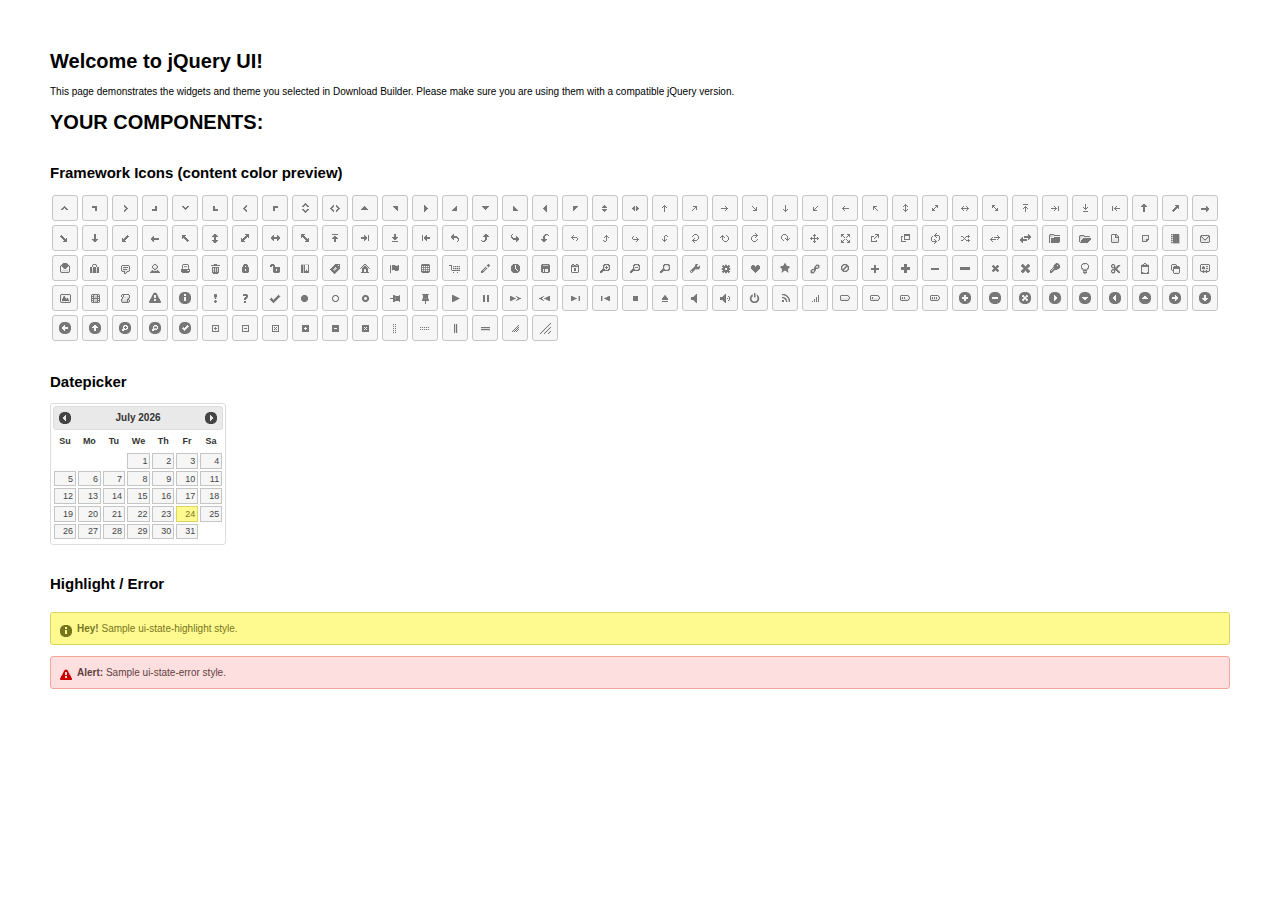
<file: static/datapicker/index.html>
<!doctype html>
<html lang="us">
<head>
	<meta charset="utf-8">
	<title>jQuery UI Example Page</title>
	<link href="jquery-ui.css" rel="stylesheet">
	<style>
	body{
		font: 62.5% "Trebuchet MS", sans-serif;
		margin: 50px;
	}
	.demoHeaders {
		margin-top: 2em;
	}
	#dialog-link {
		padding: .4em 1em .4em 20px;
		text-decoration: none;
		position: relative;
	}
	#dialog-link span.ui-icon {
		margin: 0 5px 0 0;
		position: absolute;
		left: .2em;
		top: 50%;
		margin-top: -8px;
	}
	#icons {
		margin: 0;
		padding: 0;
	}
	#icons li {
		margin: 2px;
		position: relative;
		padding: 4px 0;
		cursor: pointer;
		float: left;
		list-style: none;
	}
	#icons span.ui-icon {
		float: left;
		margin: 0 4px;
	}
	.fakewindowcontain .ui-widget-overlay {
		position: absolute;
	}
	select {
		width: 200px;
	}
	</style>
</head>
<body>

<h1>Welcome to jQuery UI!</h1>

<div class="ui-widget">
	<p>This page demonstrates the widgets and theme you selected in Download Builder. Please make sure you are using them with a compatible jQuery version.</p>
</div>

<h1>YOUR COMPONENTS:</h1>












<h2 class="demoHeaders">Framework Icons (content color preview)</h2>
<ul id="icons" class="ui-widget ui-helper-clearfix">
	<li class="ui-state-default ui-corner-all" title=".ui-icon-carat-1-n"><span class="ui-icon ui-icon-carat-1-n"></span></li>
	<li class="ui-state-default ui-corner-all" title=".ui-icon-carat-1-ne"><span class="ui-icon ui-icon-carat-1-ne"></span></li>
	<li class="ui-state-default ui-corner-all" title=".ui-icon-carat-1-e"><span class="ui-icon ui-icon-carat-1-e"></span></li>
	<li class="ui-state-default ui-corner-all" title=".ui-icon-carat-1-se"><span class="ui-icon ui-icon-carat-1-se"></span></li>
	<li class="ui-state-default ui-corner-all" title=".ui-icon-carat-1-s"><span class="ui-icon ui-icon-carat-1-s"></span></li>
	<li class="ui-state-default ui-corner-all" title=".ui-icon-carat-1-sw"><span class="ui-icon ui-icon-carat-1-sw"></span></li>
	<li class="ui-state-default ui-corner-all" title=".ui-icon-carat-1-w"><span class="ui-icon ui-icon-carat-1-w"></span></li>
	<li class="ui-state-default ui-corner-all" title=".ui-icon-carat-1-nw"><span class="ui-icon ui-icon-carat-1-nw"></span></li>
	<li class="ui-state-default ui-corner-all" title=".ui-icon-carat-2-n-s"><span class="ui-icon ui-icon-carat-2-n-s"></span></li>
	<li class="ui-state-default ui-corner-all" title=".ui-icon-carat-2-e-w"><span class="ui-icon ui-icon-carat-2-e-w"></span></li>
	<li class="ui-state-default ui-corner-all" title=".ui-icon-triangle-1-n"><span class="ui-icon ui-icon-triangle-1-n"></span></li>
	<li class="ui-state-default ui-corner-all" title=".ui-icon-triangle-1-ne"><span class="ui-icon ui-icon-triangle-1-ne"></span></li>
	<li class="ui-state-default ui-corner-all" title=".ui-icon-triangle-1-e"><span class="ui-icon ui-icon-triangle-1-e"></span></li>
	<li class="ui-state-default ui-corner-all" title=".ui-icon-triangle-1-se"><span class="ui-icon ui-icon-triangle-1-se"></span></li>
	<li class="ui-state-default ui-corner-all" title=".ui-icon-triangle-1-s"><span class="ui-icon ui-icon-triangle-1-s"></span></li>
	<li class="ui-state-default ui-corner-all" title=".ui-icon-triangle-1-sw"><span class="ui-icon ui-icon-triangle-1-sw"></span></li>
	<li class="ui-state-default ui-corner-all" title=".ui-icon-triangle-1-w"><span class="ui-icon ui-icon-triangle-1-w"></span></li>
	<li class="ui-state-default ui-corner-all" title=".ui-icon-triangle-1-nw"><span class="ui-icon ui-icon-triangle-1-nw"></span></li>
	<li class="ui-state-default ui-corner-all" title=".ui-icon-triangle-2-n-s"><span class="ui-icon ui-icon-triangle-2-n-s"></span></li>
	<li class="ui-state-default ui-corner-all" title=".ui-icon-triangle-2-e-w"><span class="ui-icon ui-icon-triangle-2-e-w"></span></li>
	<li class="ui-state-default ui-corner-all" title=".ui-icon-arrow-1-n"><span class="ui-icon ui-icon-arrow-1-n"></span></li>
	<li class="ui-state-default ui-corner-all" title=".ui-icon-arrow-1-ne"><span class="ui-icon ui-icon-arrow-1-ne"></span></li>
	<li class="ui-state-default ui-corner-all" title=".ui-icon-arrow-1-e"><span class="ui-icon ui-icon-arrow-1-e"></span></li>
	<li class="ui-state-default ui-corner-all" title=".ui-icon-arrow-1-se"><span class="ui-icon ui-icon-arrow-1-se"></span></li>
	<li class="ui-state-default ui-corner-all" title=".ui-icon-arrow-1-s"><span class="ui-icon ui-icon-arrow-1-s"></span></li>
	<li class="ui-state-default ui-corner-all" title=".ui-icon-arrow-1-sw"><span class="ui-icon ui-icon-arrow-1-sw"></span></li>
	<li class="ui-state-default ui-corner-all" title=".ui-icon-arrow-1-w"><span class="ui-icon ui-icon-arrow-1-w"></span></li>
	<li class="ui-state-default ui-corner-all" title=".ui-icon-arrow-1-nw"><span class="ui-icon ui-icon-arrow-1-nw"></span></li>
	<li class="ui-state-default ui-corner-all" title=".ui-icon-arrow-2-n-s"><span class="ui-icon ui-icon-arrow-2-n-s"></span></li>
	<li class="ui-state-default ui-corner-all" title=".ui-icon-arrow-2-ne-sw"><span class="ui-icon ui-icon-arrow-2-ne-sw"></span></li>
	<li class="ui-state-default ui-corner-all" title=".ui-icon-arrow-2-e-w"><span class="ui-icon ui-icon-arrow-2-e-w"></span></li>
	<li class="ui-state-default ui-corner-all" title=".ui-icon-arrow-2-se-nw"><span class="ui-icon ui-icon-arrow-2-se-nw"></span></li>
	<li class="ui-state-default ui-corner-all" title=".ui-icon-arrowstop-1-n"><span class="ui-icon ui-icon-arrowstop-1-n"></span></li>
	<li class="ui-state-default ui-corner-all" title=".ui-icon-arrowstop-1-e"><span class="ui-icon ui-icon-arrowstop-1-e"></span></li>
	<li class="ui-state-default ui-corner-all" title=".ui-icon-arrowstop-1-s"><span class="ui-icon ui-icon-arrowstop-1-s"></span></li>
	<li class="ui-state-default ui-corner-all" title=".ui-icon-arrowstop-1-w"><span class="ui-icon ui-icon-arrowstop-1-w"></span></li>
	<li class="ui-state-default ui-corner-all" title=".ui-icon-arrowthick-1-n"><span class="ui-icon ui-icon-arrowthick-1-n"></span></li>
	<li class="ui-state-default ui-corner-all" title=".ui-icon-arrowthick-1-ne"><span class="ui-icon ui-icon-arrowthick-1-ne"></span></li>
	<li class="ui-state-default ui-corner-all" title=".ui-icon-arrowthick-1-e"><span class="ui-icon ui-icon-arrowthick-1-e"></span></li>
	<li class="ui-state-default ui-corner-all" title=".ui-icon-arrowthick-1-se"><span class="ui-icon ui-icon-arrowthick-1-se"></span></li>
	<li class="ui-state-default ui-corner-all" title=".ui-icon-arrowthick-1-s"><span class="ui-icon ui-icon-arrowthick-1-s"></span></li>
	<li class="ui-state-default ui-corner-all" title=".ui-icon-arrowthick-1-sw"><span class="ui-icon ui-icon-arrowthick-1-sw"></span></li>
	<li class="ui-state-default ui-corner-all" title=".ui-icon-arrowthick-1-w"><span class="ui-icon ui-icon-arrowthick-1-w"></span></li>
	<li class="ui-state-default ui-corner-all" title=".ui-icon-arrowthick-1-nw"><span class="ui-icon ui-icon-arrowthick-1-nw"></span></li>
	<li class="ui-state-default ui-corner-all" title=".ui-icon-arrowthick-2-n-s"><span class="ui-icon ui-icon-arrowthick-2-n-s"></span></li>
	<li class="ui-state-default ui-corner-all" title=".ui-icon-arrowthick-2-ne-sw"><span class="ui-icon ui-icon-arrowthick-2-ne-sw"></span></li>
	<li class="ui-state-default ui-corner-all" title=".ui-icon-arrowthick-2-e-w"><span class="ui-icon ui-icon-arrowthick-2-e-w"></span></li>
	<li class="ui-state-default ui-corner-all" title=".ui-icon-arrowthick-2-se-nw"><span class="ui-icon ui-icon-arrowthick-2-se-nw"></span></li>
	<li class="ui-state-default ui-corner-all" title=".ui-icon-arrowthickstop-1-n"><span class="ui-icon ui-icon-arrowthickstop-1-n"></span></li>
	<li class="ui-state-default ui-corner-all" title=".ui-icon-arrowthickstop-1-e"><span class="ui-icon ui-icon-arrowthickstop-1-e"></span></li>
	<li class="ui-state-default ui-corner-all" title=".ui-icon-arrowthickstop-1-s"><span class="ui-icon ui-icon-arrowthickstop-1-s"></span></li>
	<li class="ui-state-default ui-corner-all" title=".ui-icon-arrowthickstop-1-w"><span class="ui-icon ui-icon-arrowthickstop-1-w"></span></li>
	<li class="ui-state-default ui-corner-all" title=".ui-icon-arrowreturnthick-1-w"><span class="ui-icon ui-icon-arrowreturnthick-1-w"></span></li>
	<li class="ui-state-default ui-corner-all" title=".ui-icon-arrowreturnthick-1-n"><span class="ui-icon ui-icon-arrowreturnthick-1-n"></span></li>
	<li class="ui-state-default ui-corner-all" title=".ui-icon-arrowreturnthick-1-e"><span class="ui-icon ui-icon-arrowreturnthick-1-e"></span></li>
	<li class="ui-state-default ui-corner-all" title=".ui-icon-arrowreturnthick-1-s"><span class="ui-icon ui-icon-arrowreturnthick-1-s"></span></li>
	<li class="ui-state-default ui-corner-all" title=".ui-icon-arrowreturn-1-w"><span class="ui-icon ui-icon-arrowreturn-1-w"></span></li>
	<li class="ui-state-default ui-corner-all" title=".ui-icon-arrowreturn-1-n"><span class="ui-icon ui-icon-arrowreturn-1-n"></span></li>
	<li class="ui-state-default ui-corner-all" title=".ui-icon-arrowreturn-1-e"><span class="ui-icon ui-icon-arrowreturn-1-e"></span></li>
	<li class="ui-state-default ui-corner-all" title=".ui-icon-arrowreturn-1-s"><span class="ui-icon ui-icon-arrowreturn-1-s"></span></li>
	<li class="ui-state-default ui-corner-all" title=".ui-icon-arrowrefresh-1-w"><span class="ui-icon ui-icon-arrowrefresh-1-w"></span></li>
	<li class="ui-state-default ui-corner-all" title=".ui-icon-arrowrefresh-1-n"><span class="ui-icon ui-icon-arrowrefresh-1-n"></span></li>
	<li class="ui-state-default ui-corner-all" title=".ui-icon-arrowrefresh-1-e"><span class="ui-icon ui-icon-arrowrefresh-1-e"></span></li>
	<li class="ui-state-default ui-corner-all" title=".ui-icon-arrowrefresh-1-s"><span class="ui-icon ui-icon-arrowrefresh-1-s"></span></li>
	<li class="ui-state-default ui-corner-all" title=".ui-icon-arrow-4"><span class="ui-icon ui-icon-arrow-4"></span></li>
	<li class="ui-state-default ui-corner-all" title=".ui-icon-arrow-4-diag"><span class="ui-icon ui-icon-arrow-4-diag"></span></li>
	<li class="ui-state-default ui-corner-all" title=".ui-icon-extlink"><span class="ui-icon ui-icon-extlink"></span></li>
	<li class="ui-state-default ui-corner-all" title=".ui-icon-newwin"><span class="ui-icon ui-icon-newwin"></span></li>
	<li class="ui-state-default ui-corner-all" title=".ui-icon-refresh"><span class="ui-icon ui-icon-refresh"></span></li>
	<li class="ui-state-default ui-corner-all" title=".ui-icon-shuffle"><span class="ui-icon ui-icon-shuffle"></span></li>
	<li class="ui-state-default ui-corner-all" title=".ui-icon-transfer-e-w"><span class="ui-icon ui-icon-transfer-e-w"></span></li>
	<li class="ui-state-default ui-corner-all" title=".ui-icon-transferthick-e-w"><span class="ui-icon ui-icon-transferthick-e-w"></span></li>
	<li class="ui-state-default ui-corner-all" title=".ui-icon-folder-collapsed"><span class="ui-icon ui-icon-folder-collapsed"></span></li>
	<li class="ui-state-default ui-corner-all" title=".ui-icon-folder-open"><span class="ui-icon ui-icon-folder-open"></span></li>
	<li class="ui-state-default ui-corner-all" title=".ui-icon-document"><span class="ui-icon ui-icon-document"></span></li>
	<li class="ui-state-default ui-corner-all" title=".ui-icon-document-b"><span class="ui-icon ui-icon-document-b"></span></li>
	<li class="ui-state-default ui-corner-all" title=".ui-icon-note"><span class="ui-icon ui-icon-note"></span></li>
	<li class="ui-state-default ui-corner-all" title=".ui-icon-mail-closed"><span class="ui-icon ui-icon-mail-closed"></span></li>
	<li class="ui-state-default ui-corner-all" title=".ui-icon-mail-open"><span class="ui-icon ui-icon-mail-open"></span></li>
	<li class="ui-state-default ui-corner-all" title=".ui-icon-suitcase"><span class="ui-icon ui-icon-suitcase"></span></li>
	<li class="ui-state-default ui-corner-all" title=".ui-icon-comment"><span class="ui-icon ui-icon-comment"></span></li>
	<li class="ui-state-default ui-corner-all" title=".ui-icon-person"><span class="ui-icon ui-icon-person"></span></li>
	<li class="ui-state-default ui-corner-all" title=".ui-icon-print"><span class="ui-icon ui-icon-print"></span></li>
	<li class="ui-state-default ui-corner-all" title=".ui-icon-trash"><span class="ui-icon ui-icon-trash"></span></li>
	<li class="ui-state-default ui-corner-all" title=".ui-icon-locked"><span class="ui-icon ui-icon-locked"></span></li>
	<li class="ui-state-default ui-corner-all" title=".ui-icon-unlocked"><span class="ui-icon ui-icon-unlocked"></span></li>
	<li class="ui-state-default ui-corner-all" title=".ui-icon-bookmark"><span class="ui-icon ui-icon-bookmark"></span></li>
	<li class="ui-state-default ui-corner-all" title=".ui-icon-tag"><span class="ui-icon ui-icon-tag"></span></li>
	<li class="ui-state-default ui-corner-all" title=".ui-icon-home"><span class="ui-icon ui-icon-home"></span></li>
	<li class="ui-state-default ui-corner-all" title=".ui-icon-flag"><span class="ui-icon ui-icon-flag"></span></li>
	<li class="ui-state-default ui-corner-all" title=".ui-icon-calculator"><span class="ui-icon ui-icon-calculator"></span></li>
	<li class="ui-state-default ui-corner-all" title=".ui-icon-cart"><span class="ui-icon ui-icon-cart"></span></li>
	<li class="ui-state-default ui-corner-all" title=".ui-icon-pencil"><span class="ui-icon ui-icon-pencil"></span></li>
	<li class="ui-state-default ui-corner-all" title=".ui-icon-clock"><span class="ui-icon ui-icon-clock"></span></li>
	<li class="ui-state-default ui-corner-all" title=".ui-icon-disk"><span class="ui-icon ui-icon-disk"></span></li>
	<li class="ui-state-default ui-corner-all" title=".ui-icon-calendar"><span class="ui-icon ui-icon-calendar"></span></li>
	<li class="ui-state-default ui-corner-all" title=".ui-icon-zoomin"><span class="ui-icon ui-icon-zoomin"></span></li>
	<li class="ui-state-default ui-corner-all" title=".ui-icon-zoomout"><span class="ui-icon ui-icon-zoomout"></span></li>
	<li class="ui-state-default ui-corner-all" title=".ui-icon-search"><span class="ui-icon ui-icon-search"></span></li>
	<li class="ui-state-default ui-corner-all" title=".ui-icon-wrench"><span class="ui-icon ui-icon-wrench"></span></li>
	<li class="ui-state-default ui-corner-all" title=".ui-icon-gear"><span class="ui-icon ui-icon-gear"></span></li>
	<li class="ui-state-default ui-corner-all" title=".ui-icon-heart"><span class="ui-icon ui-icon-heart"></span></li>
	<li class="ui-state-default ui-corner-all" title=".ui-icon-star"><span class="ui-icon ui-icon-star"></span></li>
	<li class="ui-state-default ui-corner-all" title=".ui-icon-link"><span class="ui-icon ui-icon-link"></span></li>
	<li class="ui-state-default ui-corner-all" title=".ui-icon-cancel"><span class="ui-icon ui-icon-cancel"></span></li>
	<li class="ui-state-default ui-corner-all" title=".ui-icon-plus"><span class="ui-icon ui-icon-plus"></span></li>
	<li class="ui-state-default ui-corner-all" title=".ui-icon-plusthick"><span class="ui-icon ui-icon-plusthick"></span></li>
	<li class="ui-state-default ui-corner-all" title=".ui-icon-minus"><span class="ui-icon ui-icon-minus"></span></li>
	<li class="ui-state-default ui-corner-all" title=".ui-icon-minusthick"><span class="ui-icon ui-icon-minusthick"></span></li>
	<li class="ui-state-default ui-corner-all" title=".ui-icon-close"><span class="ui-icon ui-icon-close"></span></li>
	<li class="ui-state-default ui-corner-all" title=".ui-icon-closethick"><span class="ui-icon ui-icon-closethick"></span></li>
	<li class="ui-state-default ui-corner-all" title=".ui-icon-key"><span class="ui-icon ui-icon-key"></span></li>
	<li class="ui-state-default ui-corner-all" title=".ui-icon-lightbulb"><span class="ui-icon ui-icon-lightbulb"></span></li>
	<li class="ui-state-default ui-corner-all" title=".ui-icon-scissors"><span class="ui-icon ui-icon-scissors"></span></li>
	<li class="ui-state-default ui-corner-all" title=".ui-icon-clipboard"><span class="ui-icon ui-icon-clipboard"></span></li>
	<li class="ui-state-default ui-corner-all" title=".ui-icon-copy"><span class="ui-icon ui-icon-copy"></span></li>
	<li class="ui-state-default ui-corner-all" title=".ui-icon-contact"><span class="ui-icon ui-icon-contact"></span></li>
	<li class="ui-state-default ui-corner-all" title=".ui-icon-image"><span class="ui-icon ui-icon-image"></span></li>
	<li class="ui-state-default ui-corner-all" title=".ui-icon-video"><span class="ui-icon ui-icon-video"></span></li>
	<li class="ui-state-default ui-corner-all" title=".ui-icon-script"><span class="ui-icon ui-icon-script"></span></li>
	<li class="ui-state-default ui-corner-all" title=".ui-icon-alert"><span class="ui-icon ui-icon-alert"></span></li>
	<li class="ui-state-default ui-corner-all" title=".ui-icon-info"><span class="ui-icon ui-icon-info"></span></li>
	<li class="ui-state-default ui-corner-all" title=".ui-icon-notice"><span class="ui-icon ui-icon-notice"></span></li>
	<li class="ui-state-default ui-corner-all" title=".ui-icon-help"><span class="ui-icon ui-icon-help"></span></li>
	<li class="ui-state-default ui-corner-all" title=".ui-icon-check"><span class="ui-icon ui-icon-check"></span></li>
	<li class="ui-state-default ui-corner-all" title=".ui-icon-bullet"><span class="ui-icon ui-icon-bullet"></span></li>
	<li class="ui-state-default ui-corner-all" title=".ui-icon-radio-off"><span class="ui-icon ui-icon-radio-off"></span></li>
	<li class="ui-state-default ui-corner-all" title=".ui-icon-radio-on"><span class="ui-icon ui-icon-radio-on"></span></li>
	<li class="ui-state-default ui-corner-all" title=".ui-icon-pin-w"><span class="ui-icon ui-icon-pin-w"></span></li>
	<li class="ui-state-default ui-corner-all" title=".ui-icon-pin-s"><span class="ui-icon ui-icon-pin-s"></span></li>
	<li class="ui-state-default ui-corner-all" title=".ui-icon-play"><span class="ui-icon ui-icon-play"></span></li>
	<li class="ui-state-default ui-corner-all" title=".ui-icon-pause"><span class="ui-icon ui-icon-pause"></span></li>
	<li class="ui-state-default ui-corner-all" title=".ui-icon-seek-next"><span class="ui-icon ui-icon-seek-next"></span></li>
	<li class="ui-state-default ui-corner-all" title=".ui-icon-seek-prev"><span class="ui-icon ui-icon-seek-prev"></span></li>
	<li class="ui-state-default ui-corner-all" title=".ui-icon-seek-end"><span class="ui-icon ui-icon-seek-end"></span></li>
	<li class="ui-state-default ui-corner-all" title=".ui-icon-seek-first"><span class="ui-icon ui-icon-seek-first"></span></li>
	<li class="ui-state-default ui-corner-all" title=".ui-icon-stop"><span class="ui-icon ui-icon-stop"></span></li>
	<li class="ui-state-default ui-corner-all" title=".ui-icon-eject"><span class="ui-icon ui-icon-eject"></span></li>
	<li class="ui-state-default ui-corner-all" title=".ui-icon-volume-off"><span class="ui-icon ui-icon-volume-off"></span></li>
	<li class="ui-state-default ui-corner-all" title=".ui-icon-volume-on"><span class="ui-icon ui-icon-volume-on"></span></li>
	<li class="ui-state-default ui-corner-all" title=".ui-icon-power"><span class="ui-icon ui-icon-power"></span></li>
	<li class="ui-state-default ui-corner-all" title=".ui-icon-signal-diag"><span class="ui-icon ui-icon-signal-diag"></span></li>
	<li class="ui-state-default ui-corner-all" title=".ui-icon-signal"><span class="ui-icon ui-icon-signal"></span></li>
	<li class="ui-state-default ui-corner-all" title=".ui-icon-battery-0"><span class="ui-icon ui-icon-battery-0"></span></li>
	<li class="ui-state-default ui-corner-all" title=".ui-icon-battery-1"><span class="ui-icon ui-icon-battery-1"></span></li>
	<li class="ui-state-default ui-corner-all" title=".ui-icon-battery-2"><span class="ui-icon ui-icon-battery-2"></span></li>
	<li class="ui-state-default ui-corner-all" title=".ui-icon-battery-3"><span class="ui-icon ui-icon-battery-3"></span></li>
	<li class="ui-state-default ui-corner-all" title=".ui-icon-circle-plus"><span class="ui-icon ui-icon-circle-plus"></span></li>
	<li class="ui-state-default ui-corner-all" title=".ui-icon-circle-minus"><span class="ui-icon ui-icon-circle-minus"></span></li>
	<li class="ui-state-default ui-corner-all" title=".ui-icon-circle-close"><span class="ui-icon ui-icon-circle-close"></span></li>
	<li class="ui-state-default ui-corner-all" title=".ui-icon-circle-triangle-e"><span class="ui-icon ui-icon-circle-triangle-e"></span></li>
	<li class="ui-state-default ui-corner-all" title=".ui-icon-circle-triangle-s"><span class="ui-icon ui-icon-circle-triangle-s"></span></li>
	<li class="ui-state-default ui-corner-all" title=".ui-icon-circle-triangle-w"><span class="ui-icon ui-icon-circle-triangle-w"></span></li>
	<li class="ui-state-default ui-corner-all" title=".ui-icon-circle-triangle-n"><span class="ui-icon ui-icon-circle-triangle-n"></span></li>
	<li class="ui-state-default ui-corner-all" title=".ui-icon-circle-arrow-e"><span class="ui-icon ui-icon-circle-arrow-e"></span></li>
	<li class="ui-state-default ui-corner-all" title=".ui-icon-circle-arrow-s"><span class="ui-icon ui-icon-circle-arrow-s"></span></li>
	<li class="ui-state-default ui-corner-all" title=".ui-icon-circle-arrow-w"><span class="ui-icon ui-icon-circle-arrow-w"></span></li>
	<li class="ui-state-default ui-corner-all" title=".ui-icon-circle-arrow-n"><span class="ui-icon ui-icon-circle-arrow-n"></span></li>
	<li class="ui-state-default ui-corner-all" title=".ui-icon-circle-zoomin"><span class="ui-icon ui-icon-circle-zoomin"></span></li>
	<li class="ui-state-default ui-corner-all" title=".ui-icon-circle-zoomout"><span class="ui-icon ui-icon-circle-zoomout"></span></li>
	<li class="ui-state-default ui-corner-all" title=".ui-icon-circle-check"><span class="ui-icon ui-icon-circle-check"></span></li>
	<li class="ui-state-default ui-corner-all" title=".ui-icon-circlesmall-plus"><span class="ui-icon ui-icon-circlesmall-plus"></span></li>
	<li class="ui-state-default ui-corner-all" title=".ui-icon-circlesmall-minus"><span class="ui-icon ui-icon-circlesmall-minus"></span></li>
	<li class="ui-state-default ui-corner-all" title=".ui-icon-circlesmall-close"><span class="ui-icon ui-icon-circlesmall-close"></span></li>
	<li class="ui-state-default ui-corner-all" title=".ui-icon-squaresmall-plus"><span class="ui-icon ui-icon-squaresmall-plus"></span></li>
	<li class="ui-state-default ui-corner-all" title=".ui-icon-squaresmall-minus"><span class="ui-icon ui-icon-squaresmall-minus"></span></li>
	<li class="ui-state-default ui-corner-all" title=".ui-icon-squaresmall-close"><span class="ui-icon ui-icon-squaresmall-close"></span></li>
	<li class="ui-state-default ui-corner-all" title=".ui-icon-grip-dotted-vertical"><span class="ui-icon ui-icon-grip-dotted-vertical"></span></li>
	<li class="ui-state-default ui-corner-all" title=".ui-icon-grip-dotted-horizontal"><span class="ui-icon ui-icon-grip-dotted-horizontal"></span></li>
	<li class="ui-state-default ui-corner-all" title=".ui-icon-grip-solid-vertical"><span class="ui-icon ui-icon-grip-solid-vertical"></span></li>
	<li class="ui-state-default ui-corner-all" title=".ui-icon-grip-solid-horizontal"><span class="ui-icon ui-icon-grip-solid-horizontal"></span></li>
	<li class="ui-state-default ui-corner-all" title=".ui-icon-gripsmall-diagonal-se"><span class="ui-icon ui-icon-gripsmall-diagonal-se"></span></li>
	<li class="ui-state-default ui-corner-all" title=".ui-icon-grip-diagonal-se"><span class="ui-icon ui-icon-grip-diagonal-se"></span></li>
</ul>




<!-- Datepicker -->
<h2 class="demoHeaders">Datepicker</h2>
<div id="datepicker"></div>












<!-- Highlight / Error -->
<h2 class="demoHeaders">Highlight / Error</h2>
<div class="ui-widget">
	<div class="ui-state-highlight ui-corner-all" style="margin-top: 20px; padding: 0 .7em;">
		<p><span class="ui-icon ui-icon-info" style="float: left; margin-right: .3em;"></span>
		<strong>Hey!</strong> Sample ui-state-highlight style.</p>
	</div>
</div>
<br>
<div class="ui-widget">
	<div class="ui-state-error ui-corner-all" style="padding: 0 .7em;">
		<p><span class="ui-icon ui-icon-alert" style="float: left; margin-right: .3em;"></span>
		<strong>Alert:</strong> Sample ui-state-error style.</p>
	</div>
</div>

<script src="external/jquery/jquery.js"></script>
<script src="jquery-ui.js"></script>
<script>











$( "#datepicker" ).datepicker({
	inline: true
});














// Hover states on the static widgets
$( "#dialog-link, #icons li" ).hover(
	function() {
		$( this ).addClass( "ui-state-hover" );
	},
	function() {
		$( this ).removeClass( "ui-state-hover" );
	}
);
</script>
</body>
</html>
</file>
